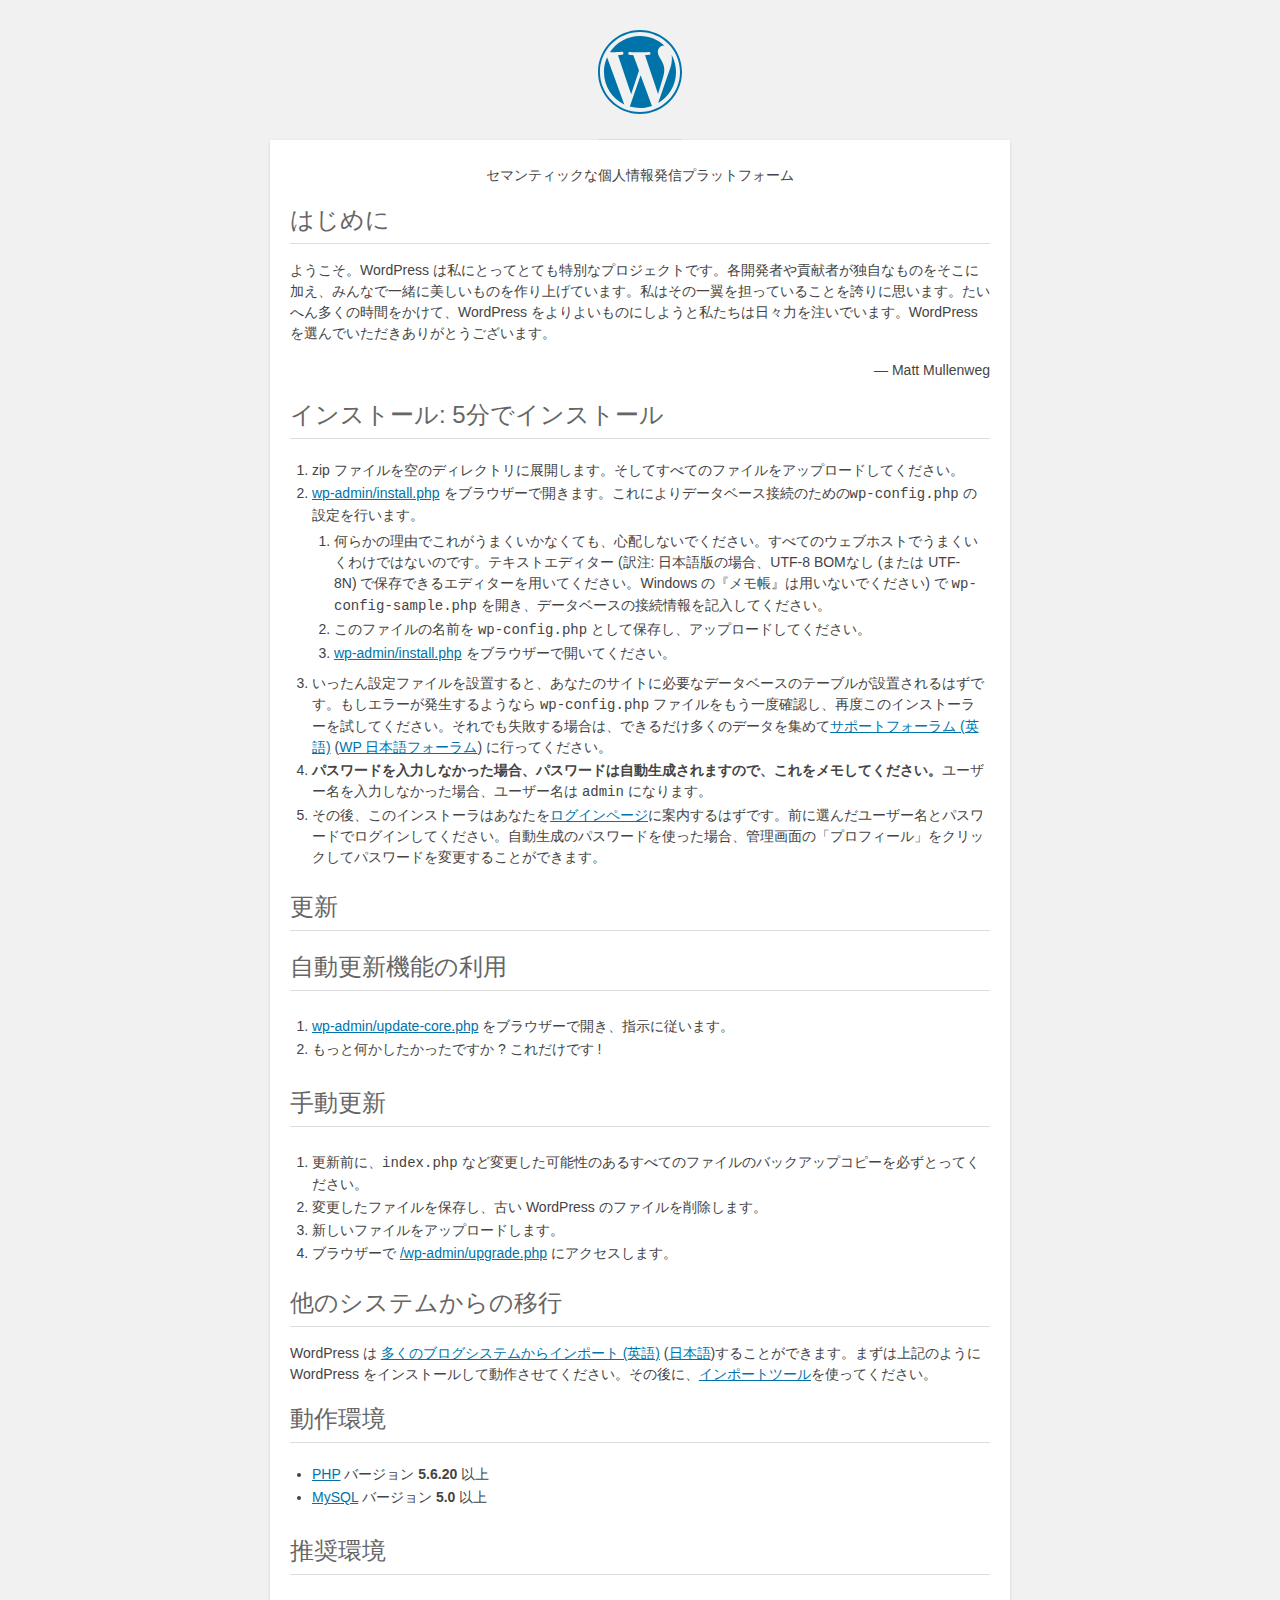
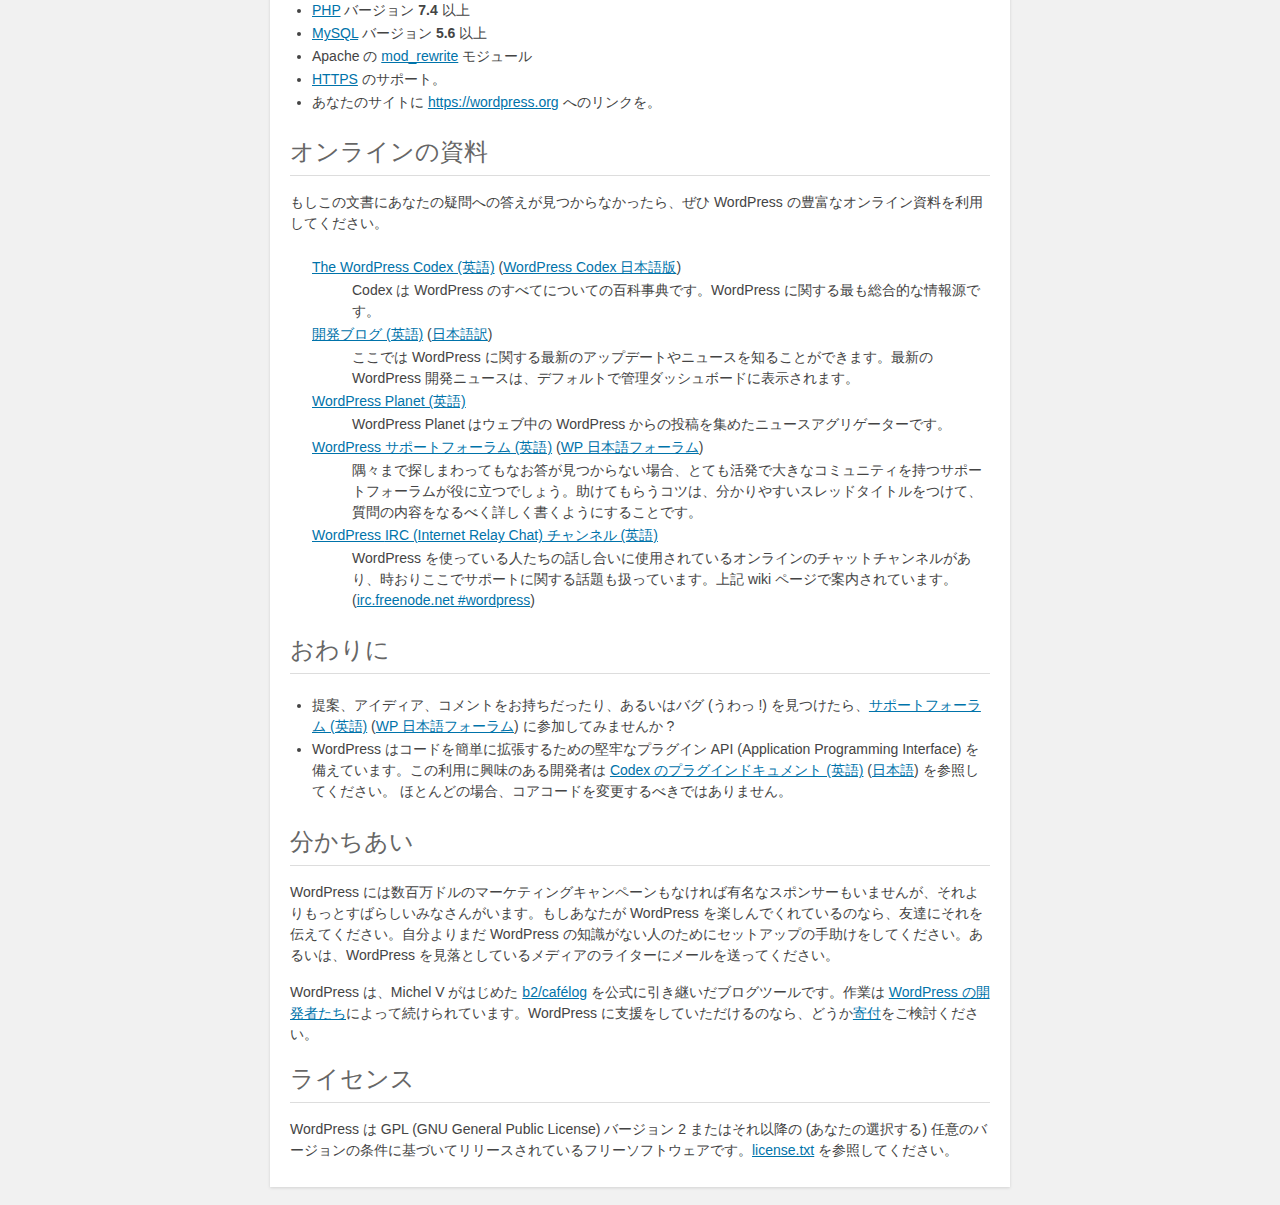
<file: readme.html>
<!DOCTYPE html>
<html lang="ja">
<head>
	<meta name="viewport" content="width=device-width" />
	<meta http-equiv="Content-Type" content="text/html; charset=utf-8" />
	<title>WordPress &#8250; お読みください</title>
	<link rel="stylesheet" href="wp-admin/css/install.css?ver=20100228" type="text/css" />
</head>
<body>
<h1 id="logo">
	<a href="https://wordpress.org/"><img alt="WordPress" src="wp-admin/images/wordpress-logo.png" /></a>
</h1>
<p style="text-align: center">セマンティックな個人情報発信プラットフォーム</p>

<h1>はじめに</h1>
<p>ようこそ。WordPress は私にとってとても特別なプロジェクトです。各開発者や貢献者が独自なものをそこに加え、みんなで一緒に美しいものを作り上げています。私はその一翼を担っていることを誇りに思います。たいへん多くの時間をかけて、WordPress をよりよいものにしようと私たちは日々力を注いでいます。WordPress を選んでいただきありがとうございます。</p>
<p style="text-align: right">&#8212; Matt Mullenweg</p>

<h1>インストール: 5分でインストール</h1>
<ol>
	<li>zip ファイルを空のディレクトリに展開します。そしてすべてのファイルをアップロードしてください。</li>
	<li><span class="file"><a href="wp-admin/install.php">wp-admin/install.php</a></span> をブラウザーで開きます。これによりデータベース接続のための<code>wp-config.php</code> の設定を行います。
		<ol>
			<li>何らかの理由でこれがうまくいかなくても、心配しないでください。すべてのウェブホストでうまくいくわけではないのです。テキストエディター (訳注: 日本語版の場合、UTF-8 BOMなし (または UTF-8N) で保存できるエディターを用いてください。Windows の『メモ帳』は用いないでください) で <code>wp-config-sample.php</code> を開き、データベースの接続情報を記入してください。</li>
			<li>このファイルの名前を <code>wp-config.php</code> として保存し、アップロードしてください。</li>
			<li><span class="file"><a href="wp-admin/install.php">wp-admin/install.php</a></span> をブラウザーで開いてください。</li>
		</ol>
	</li>
	<li>いったん設定ファイルを設置すると、あなたのサイトに必要なデータベースのテーブルが設置されるはずです。もしエラーが発生するようなら <code>wp-config.php</code> ファイルをもう一度確認し、再度このインストーラーを試してください。それでも失敗する場合は、できるだけ多くのデータを集めて<a href="https://wordpress.org/support/forums/">サポートフォーラム (英語)</a> (<a href="https://ja.wordpress.org/support/forums/">WP 日本語フォーラム</a>) に行ってください。</li>
	<li><strong>パスワードを入力しなかった場合、パスワードは自動生成されますので、これをメモしてください。</strong>ユーザー名を入力しなかった場合、ユーザー名は <code>admin</code> になります。</li>
	<li>その後、このインストーラはあなたを<a href="wp-login.php">ログインページ</a>に案内するはずです。前に選んだユーザー名とパスワードでログインしてください。自動生成のパスワードを使った場合、管理画面の「プロフィール」をクリックしてパスワードを変更することができます。</li>
</ol>

<h1>更新</h1>
<h2>自動更新機能の利用</h2>
<ol>
	<li><span class="file"><a href="wp-admin/update-core.php">wp-admin/update-core.php</a></span> をブラウザーで開き、指示に従います。</li>
	<li>もっと何かしたかったですか ? これだけです !</li>
</ol>

<h2>手動更新</h2>
<ol>
	<li>更新前に、<code>index.php</code> など変更した可能性のあるすべてのファイルのバックアップコピーを必ずとってください。</li>
	<li>変更したファイルを保存し、古い WordPress のファイルを削除します。</li>
	<li>新しいファイルをアップロードします。</li>
	<li>ブラウザーで <span class="file"><a href="wp-admin/upgrade.php">/wp-admin/upgrade.php</a></span> にアクセスします。</li>
</ol>

<h1>他のシステムからの移行</h1>
<p>WordPress は <a href="https://wordpress.org/support/article/importing-content/">多くのブログシステムからインポート (英語)</a> (<a href="http://wpdocs.osdn.jp/Importing_Content">日本語</a>)することができます。まずは上記のように WordPress をインストールして動作させてください。その後に、<a href="wp-admin/import.php">インポートツール</a>を使ってください。</p>

<h1>動作環境</h1>
<ul>
	<li><a href="https://secure.php.net/">PHP</a> バージョン <strong>5.6.20</strong> 以上</li>
	<li><a href="https://www.mysql.com/">MySQL</a> バージョン <strong>5.0</strong> 以上</li>
</ul>

<h2>推奨環境</h2>
<ul>
	<li><a href="https://secure.php.net/">PHP</a> バージョン <strong>7.4</strong> 以上</li>
	<li><a href="https://www.mysql.com/">MySQL</a> バージョン <strong>5.6</strong> 以上</li>
	<li>Apache の <a href="http://httpd.apache.org/docs/2.2/mod/mod_rewrite.html">mod_rewrite</a> モジュール</li>
	<li><a href="https://ja.wordpress.org/2016/12/02/moving-toward-ssl/">HTTPS</a> のサポート。</li>
	<li>あなたのサイトに <a href="https://wordpress.org/">https://wordpress.org</a> へのリンクを。</li>
</ul>

<h1>オンラインの資料</h1>
<p>もしこの文書にあなたの疑問への答えが見つからなかったら、ぜひ WordPress の豊富なオンライン資料を利用してください。</p>
<dl>
	<dt><a href="https://codex.wordpress.org/">The WordPress Codex (英語)</a> (<a href="http://wpdocs.osdn.jp/">WordPress Codex 日本語版</a>)</dt>
		<dd>Codex は WordPress のすべてについての百科事典です。WordPress に関する最も総合的な情報源です。</dd>
	<dt><a href="https://wordpress.org/news/">開発ブログ (英語)</a> (<a href="https://ja.wordpress.org/news/">日本語訳</a>)</dt>
		<dd>ここでは WordPress に関する最新のアップデートやニュースを知ることができます。最新の WordPress 開発ニュースは、デフォルトで管理ダッシュボードに表示されます。</dd>
	<dt><a href="https://planet.wordpress.org/">WordPress Planet (英語)</a></dt>
		<dd>WordPress Planet はウェブ中の WordPress からの投稿を集めたニュースアグリゲーターです。</dd>
	<dt><a href="https://wordpress.org/support/forums/">WordPress サポートフォーラム (英語)</a> (<a href="https://ja.wordpress.org/support/forums/">WP 日本語フォーラム</a>)</dt>
		<dd>隅々まで探しまわってもなお答が見つからない場合、とても活発で大きなコミュニティを持つサポートフォーラムが役に立つでしょう。助けてもらうコツは、分かりやすいスレッドタイトルをつけて、質問の内容をなるべく詳しく書くようにすることです。</dd>
	<dt><a href="https://codex.wordpress.org/IRC">WordPress <abbr>IRC</abbr> (Internet Relay Chat) チャンネル (英語)</a></dt>
		<dd>WordPress を使っている人たちの話し合いに使用されているオンラインのチャットチャンネルがあり、時おりここでサポートに関する話題も扱っています。上記 wiki ページで案内されています。(<a href="irc://irc.freenode.net/wordpress">irc.freenode.net #wordpress</a>)</dd>
</dl>

<h1>おわりに</h1>
<ul>
	<li>提案、アイディア、コメントをお持ちだったり、あるいはバグ (うわっ !) を見つけたら、<a href="https://wordpress.org/support/forums/">サポートフォーラム (英語)</a> (<a href="https://ja.wordpress.org/support/forums/">WP 日本語フォーラム</a>) に参加してみませんか ?</li>
	<li>WordPress はコードを簡単に拡張するための堅牢なプラグイン <abbr>API</abbr> (Application Programming Interface) を備えています。この利用に興味のある開発者は <a href="https://codex.wordpress.org/Plugin_API">Codex のプラグインドキュメント (英語)</a> (<a href="http://wpdocs.osdn.jp/%E3%83%97%E3%83%A9%E3%82%B0%E3%82%A4%E3%83%B3_API">日本語</a>) を参照してください。 ほとんどの場合、コアコードを変更するべきではありません。</li>
</ul>

<h1>分かちあい</h1>
<p>WordPress には数百万ドルのマーケティングキャンペーンもなければ有名なスポンサーもいませんが、それよりもっとすばらしいみなさんがいます。もしあなたが WordPress を楽しんでくれているのなら、友達にそれを伝えてください。自分よりまだ WordPress の知識がない人のためにセットアップの手助けをしてください。あるいは、WordPress を見落としているメディアのライターにメールを送ってください。</p>

<p>WordPress は、Michel V がはじめた <a href="http://cafelog.com/">b2/caf&#233;log</a> を公式に引き継いだブログツールです。作業は <a href="https://wordpress.org/about/">WordPress の開発者たち</a>によって続けられています。WordPress に支援をしていただけるのなら、どうか<a href="https://wordpress.org/donate/">寄付</a>をご検討ください。</p>

<h1>ライセンス</h1>
<p>WordPress は <abbr>GPL</abbr> (GNU General Public License) バージョン 2 またはそれ以降の (あなたの選択する) 任意のバージョンの条件に基づいてリリースされているフリーソフトウェアです。<a href="license.txt">license.txt</a> を参照してください。</p>

</body>
</html>
</file>
<file: wp-admin/css/install.css>
html {
	background: #f1f1f1;
	margin: 0 20px;
}

body {
	background: #fff;
	color: #444;
	font-family: -apple-system, BlinkMacSystemFont, "Segoe UI", Roboto, Oxygen-Sans, Ubuntu, Cantarell, "Helvetica Neue", sans-serif;
	margin: 140px auto 25px;
	padding: 20px 20px 10px 20px;
	max-width: 700px;
	-webkit-font-smoothing: subpixel-antialiased;
	box-shadow: 0 1px 3px rgba(0, 0, 0, 0.13);
}

a {
	color: #0073aa;
}

a:hover,
a:active {
	color: #006799;
}

a:focus {
	color: #124964;
	box-shadow:
		0 0 0 1px #5b9dd9,
		0 0 2px 1px rgba(30, 140, 190, 0.8);
}

h1, h2 {
	border-bottom: 1px solid #ddd;
	clear: both;
	color: #666;
	font-size: 24px;
	padding: 0;
	padding-bottom: 7px;
	font-weight: 400;
}

h3 {
	font-size: 16px;
}

p, li, dd, dt {
	padding-bottom: 2px;
	font-size: 14px;
	line-height: 1.5;
}

code, .code {
	font-family: Consolas, Monaco, monospace;
}

ul, ol, dl {
	padding: 5px 5px 5px 22px;
}

a img {
	border: 0
}
abbr {
	border: 0;
	font-variant: normal;
}

fieldset {
	border: 0;
	padding: 0;
	margin: 0;
}

label {
	cursor: pointer;
}

#logo {
	margin: -130px auto 25px;
	padding: 0 0 25px 0;
	width: 84px;
	height: 84px;
	overflow: hidden;
	background-image: url(../images/w-logo-blue.png?ver=20131202);
	background-image: none, url(../images/wordpress-logo.svg?ver=20131107);
	background-size: 84px;
	background-position: center top;
	background-repeat: no-repeat;
	color: #444; /* same as login.css */
	font-size: 20px;
	font-weight: 400;
	line-height: 1.3em;
	text-decoration: none;
	text-align: center;
	text-indent: -9999px;
	outline: none;
}

.step {
	margin: 20px 0 15px;
}
.step, th {
	text-align: left;
	padding: 0;
}
.language-chooser.wp-core-ui .step .button.button-large {
	font-size: 14px;
}
textarea {
	border: 1px solid #ddd;
	font-family: -apple-system, BlinkMacSystemFont, "Segoe UI", Roboto, Oxygen-Sans, Ubuntu, Cantarell, "Helvetica Neue", sans-serif;
	width: 100%;
	box-sizing: border-box;
}

.form-table {
	border-collapse: collapse;
	margin-top: 1em;
	width: 100%;
}

.form-table td {
	margin-bottom: 9px;
	padding: 10px 20px 10px 0;
	font-size: 14px;
	vertical-align: top
}

.form-table th {
	font-size: 14px;
	text-align: left;
	padding: 10px 20px 10px 0;
	width: 140px;
	vertical-align: top;
}

.form-table code {
	line-height: 1.28571428;
	font-size: 14px;
}

.form-table p {
	margin: 4px 0 0 0;
	font-size: 11px;
}

.form-table input {
	line-height: 1.33333333;
	font-size: 15px;
	padding: 3px 5px;
	border: 1px solid #ddd;
	box-shadow: inset 0 1px 2px rgba(0, 0, 0, 0.07);
}

input,
submit {
	font-family: -apple-system, BlinkMacSystemFont, "Segoe UI", Roboto, Oxygen-Sans, Ubuntu, Cantarell, "Helvetica Neue", sans-serif;
}

.form-table input[type=text],
.form-table input[type=email],
.form-table input[type=url],
.form-table input[type=password],
#pass-strength-result {
	width: 218px;
}

.form-table th p {
	font-weight: 400;
}

.form-table.install-success th,
.form-table.install-success td {
	vertical-align: middle;
	padding: 16px 20px 16px 0;
}

.form-table.install-success td p {
	margin: 0;
	font-size: 14px;
}

.form-table.install-success td code {
	margin: 0;
	font-size: 18px;
}

#error-page {
	margin-top: 50px;
}

#error-page p {
	font-size: 14px;
	line-height: 1.28571428;
	margin: 25px 0 20px;
}

#error-page code, .code {
	font-family: Consolas, Monaco, monospace;
}

.message {
	border-left: 4px solid #dc3232;
	padding: .7em .6em;
	background-color: #fbeaea;
}

/* rtl:ignore */
#dbname,
#uname,
#pwd,
#dbhost,
#prefix,
#user_login,
#admin_email,
#pass1,
#pass2 {
	direction: ltr;
}


/* localization */
body.rtl,
.rtl textarea,
.rtl input,
.rtl submit {
	font-family: Tahoma, sans-serif;
}

:lang(he-il) body.rtl,
:lang(he-il) .rtl textarea,
:lang(he-il) .rtl input,
:lang(he-il) .rtl submit {
	font-family: Arial, sans-serif;
}

@media only screen and (max-width: 799px) {
	body {
		margin-top: 115px;
	}
	#logo a {
		margin: -125px auto 30px;
	}
}

@media screen and (max-width: 782px) {

	.form-table {
		margin-top: 0;
	}

	.form-table th,
	.form-table td {
		display: block;
		width: auto;
		vertical-align: middle;
	}

	.form-table th {
		padding: 20px 0 0;
	}

	.form-table td {
		padding: 5px 0;
		border: 0;
		margin: 0;
	}

	textarea,
	input {
		font-size: 16px;
	}

	.form-table td input[type="text"],
	.form-table td input[type="email"],
	.form-table td input[type="url"],
	.form-table td input[type="password"],
	.form-table td select,
	.form-table td textarea,
	.form-table span.description {
		width: 100%;
		font-size: 16px;
		line-height: 1.5;
		padding: 7px 10px;
		display: block;
		max-width: none;
		box-sizing: border-box;
	}

	.wp-pwd #pass1 {
		padding-right: 50px;
	}

	.wp-pwd .button.wp-hide-pw {
		right: 0;
	}

	#pass-strength-result {
		width: 100%;
	}
}

body.language-chooser {
	max-width: 300px;
}

.language-chooser select {
	padding: 8px;
	width: 100%;
	display: block;
	border: 1px solid #ddd;
	background: #fff;
	color: #32373c;
	font-size: 16px;
	font-family: Arial, sans-serif;
	font-weight: 400;
}

.language-chooser select:focus {
	color: #32373c;
}

.language-chooser select option:hover,
.language-chooser select option:focus {
	color: #016087;
}

.language-chooser p {
	text-align: right;
}

.screen-reader-input,
.screen-reader-text {
	border: 0;
	clip: rect(1px, 1px, 1px, 1px);
	-webkit-clip-path: inset(50%);
	clip-path: inset(50%);
	height: 1px;
	margin: -1px;
	overflow: hidden;
	padding: 0;
	position: absolute;
	width: 1px;
	word-wrap: normal !important;
}

.spinner {
	background: url(../images/spinner.gif) no-repeat;
	background-size: 20px 20px;
	visibility: hidden;
	opacity: 0.7;
	filter: alpha(opacity=70);
	width: 20px;
	height: 20px;
	margin: 2px 5px 0;
}

.step .spinner {
	display: inline-block;
	vertical-align: middle;
	margin-right: 15px;
}

.button.hide-if-no-js,
.hide-if-no-js {
	display: none;
}

/**
 * HiDPI Displays
 */
@media print,
  (-webkit-min-device-pixel-ratio: 1.25),
  (min-resolution: 120dpi) {

	.spinner {
		background-image: url(../images/spinner-2x.gif);
	}

}
</file>
